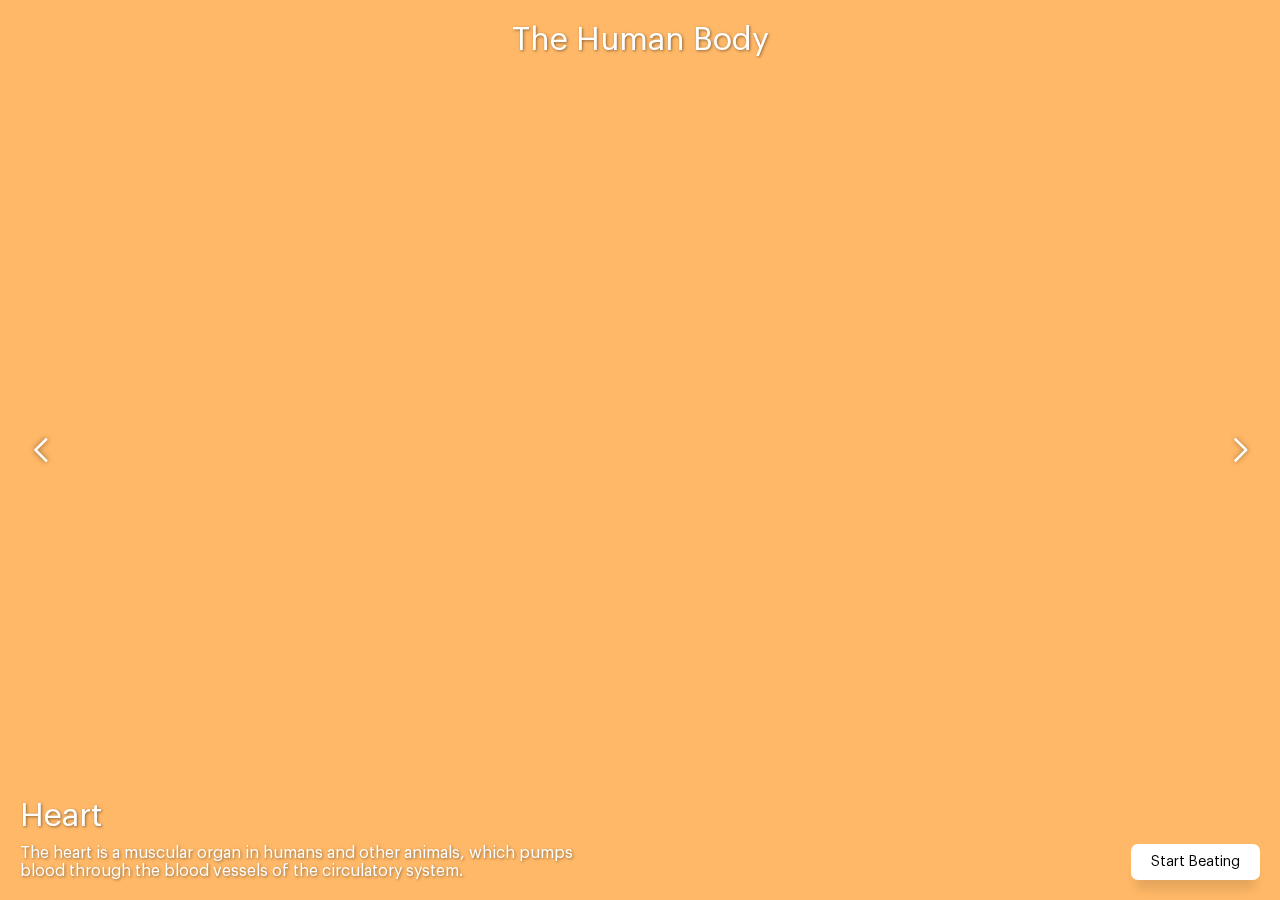
<file: index.html>
<html>
        <head>
          <title>The Human Body</title>
          <link rel="stylesheet" type="text/css" href="./styles/styles.css"/>
          <meta charset="utf-8">
          <meta name="viewport" content="width=device-width, initial-scale=1, shrink-to-fit=no">
        </head>
        
        <body>
          <span class="project-title">
            <span class="project-title-text">
              The Human Body
            </span>
          </span>
          <span class="arrow-container">
              <span class="right-button-container">
                  <button class="right-button button" type="button"><span class="right-icon button-icon"></span></button>
              </span>
              <span class="left-button-container">
                  <button class="left-button button" type="button"><span class="left-icon button-icon"></span></button>
              </span>
          </span>

          <span class="object-container">
            <span class="content-container">
                  <span class="object-name">
                    
                  </span>
                  <span class="object-description">
                      
                  </span>
            </span>
            <span  class="action-button-container">
              <span class="action-button-span">
                  
              </span>
            </span>
          </span>

          <iframe id="ar-iframe" src="models.html"></iframe>
          
          <script>
            window.onload = function () {  
                var objectJSON = {
                      "objects":[
                        {
                          "name" : "Heart",
                          "description" : "The heart is a muscular organ in humans and other animals, which pumps blood through the blood vessels of the circulatory system.",
                          "buttonText" : "Start Beating",
                          "buttonMessage" : "heart-animate",
                          "clickMessage" : "heart" 
                        },
                        {
                          "name" : "Brain",
                          "description" : "The brain serves as the center of the nervous system in all vertebrate and most invertebrate animals. The brain is the most complex organ in a vertebrate's body.",
                          "clickMessage" : "brain" 
                        },
                        {
                          "name" : "Human Skull",
                          "description" : "The skull is a bony structure that forms of the head in most vertebrates. The skull is composed of two parts: the cranium and the mandible.",
                          "buttonText": "Working Of Jaw",
                          "buttonMessage" : "skull-animate",
                          "clickMessage" : "skull" 
                        }
                      ],
                };

                var iframe = document.querySelector("#ar-iframe").contentWindow,
                    objectName = document.querySelector(".object-name"),
                    objectDescription = document.querySelector(".object-description"),
                    rightButton = document.querySelector(".right-button"),
                    leftButton = document.querySelector(".left-button");
                
                var num = -1;
                objectRender("right");

                function objectRender(name){
                  if (name == "right") {
                    if(num < 2)num++;
                    else num = 0;
                  }
                  else{
                    if (num > 0)num--;
                    else num = 2;
                  }

                  document.querySelector(".action-button-span").innerHTML = "";
                  objectName.innerHTML = objectJSON.objects[num].name;
                  objectDescription.innerHTML = objectJSON.objects[num].description;
                  
                  if (objectJSON.objects[num].buttonText){
                    var button = document.createElement("button");
                    button.className = "button"
                    button.innerHTML = objectJSON.objects[num].buttonText;
                    button.addEventListener("click", function(){
                      iframe.postMessage(objectJSON.objects[num].buttonMessage , window.location.href);
                    });
                    document.querySelector(".action-button-span").appendChild(button);
                  }
                  iframe.postMessage(objectJSON.objects[num].clickMessage, window.location.href);
                  return false;
                };

                rightButton.addEventListener("click", function(){objectRender("right")}, false);
                leftButton.addEventListener("click", function(){objectRender("left")}, false);

              };
          </script>
        </body>   
</html>
</file>
<file: styles/styles.css>
@font-face {
        font-family: 'Graphik';
        src:  url('../fonts/Graphik-Regular.woff2') format('woff2');
      }


body{
        margin: 0;
        padding: 0;
        font-family: "Graphik" , sans-serif;
        text-rendering: optimizeLegibility;
        -webkit-font-smoothing: antialiased;
        -moz-user-select: -moz-none;
        -khtml-user-select: none;
        -webkit-user-select: none;
        -ms-user-select: none;
        user-select: none;
        overflow: hidden;
        width: 100vw;
        height: 100vh; 
        background: rgba(255, 166, 65, 0.8);
        min-height:100vh;
}
      
      input:focus,
      select:focus,
      textarea:focus,
      button:focus {
          outline: none;
      }
      
      input,
      select,
      textarea,
      button {
        font-family: "Graphik", sans-serif;
      }

.project-title{
        position: absolute;
        width: 100%;
        height: 80px;
        top: 0;
        display: flex;
        align-items: center;
        justify-content: center;     
        z-index: 4;   
}

.project-title-text{
        font-size: 2em;
        color: white;
        text-shadow: 1px 1px 3px rgba(0, 0, 0, 0.46);
}


.button{
        padding: 10px 20px;
        border-radius: 7px;
        background: white;
        font-size: 0.9em;
        box-shadow: 0px 14px 11px -5px rgba(0, 0, 0, 0.11);
        border: 0;

}

.button-container{
        width: 100%;
        height: 100%;
        display: flex;
        position: absolute;
        align-items: center;
        justify-content: center;
        z-index: 3;
}

.arrow-container{
        width: 100vw;
        height: 100vh;
        display: flex;
        position: absolute;
}

.right-button-container, .left-button-container{
        position: fixed;
        right: 0;
        height: 100vh;
        display: flex;
        align-items: center;
        justify-content: center;
        z-index: 6;
}

.left-button-container{
        right: unset;
        left: 0;

}

.left-button, .right-button{
        background: rgba(255, 255, 255, 0);
        box-shadow: 0 0 0 0 rgba(255, 255, 255, 0);
}

.button-icon{
        width: 40px;
        height: 40px; 
        display: block;
}

.right-icon{
        background: url("../icons/rightArrow.svg") no-repeat center;
}

.left-icon{
        background: url("../icons/leftArrow.svg") no-repeat center;
}

.object-container{
        z-index: 4;
        width: 100vw;
        height: 200px;
        position: fixed;
        bottom: 0;
        display: flex;
        flex-direction: row;
        justify-content: center;
}

.content-container, .action-button-container{
        z-index: 4;
        width: 50%;
        height: 100%;
        display: flex;
        flex-direction: column;
        justify-content: center;
        padding: 0 20px;
}

.content-container{
        align-items: flex-start;
        justify-content: flex-end;
}

.object-name{
        color: white;
        font-size: 2em;
        text-shadow: 1px 1px 3px rgba(0, 0, 0, 0.46);
}
.object-description{
        margin-top: 10px; 
        color: white;
        font-size: 1em;
        padding-bottom: 20px;
        text-shadow: 1px 1px 3px rgba(0, 0, 0, 0.46);
}

.action-button-container{
        flex-direction: unset;
        justify-content: flex-end;
        align-items: flex-end;
        height: unset;
}

.action-button-container span{
        padding-bottom: 20px;
}

iframe {
        border: 0;
        margin: 0;
        padding: 0;
        width: 100vw;
        height: 100vh;
}
</file>
